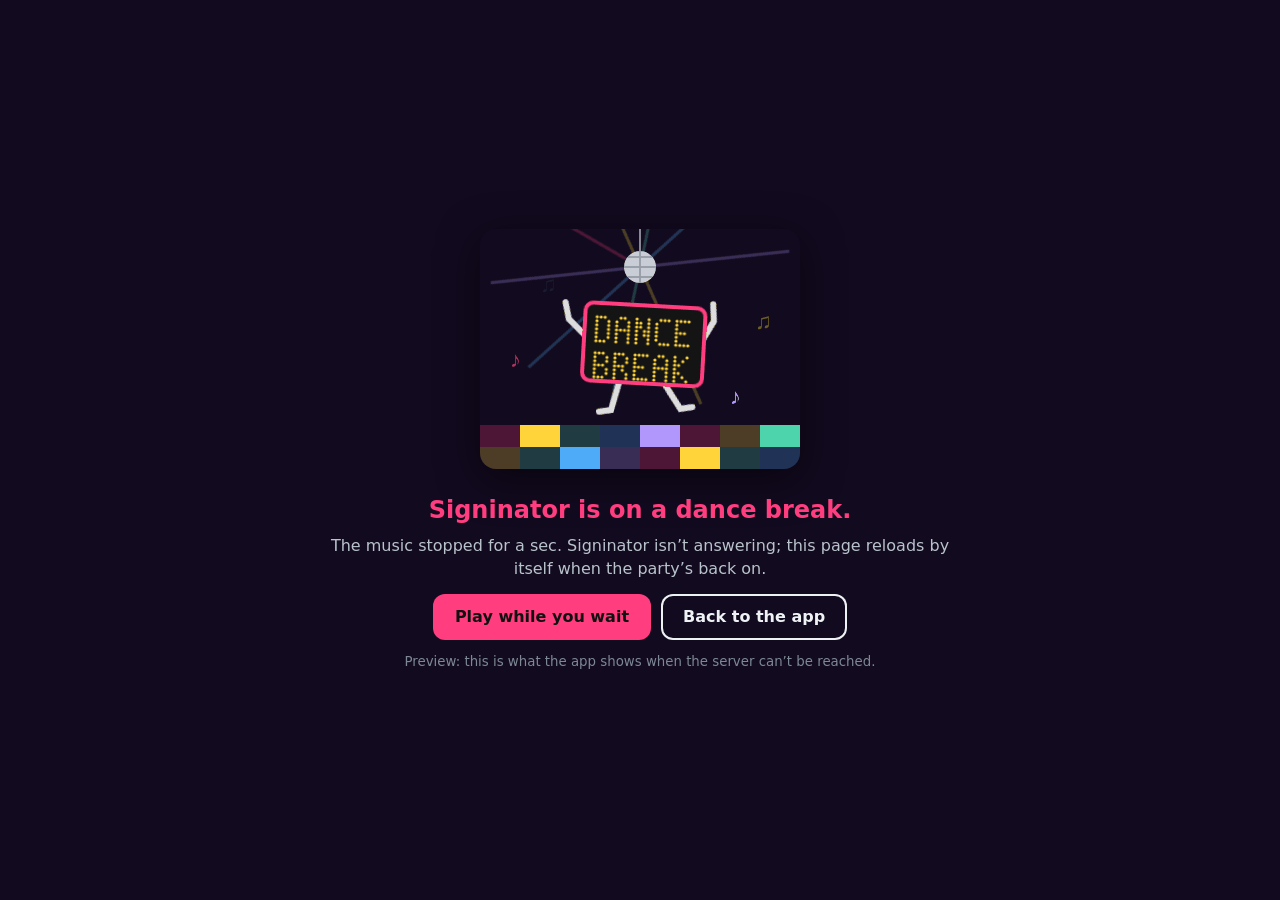
<file: static/offline.html>
<!doctype html>
<html lang="en"><head><meta charset="utf-8">
<meta name="viewport" content="width=device-width,initial-scale=1,maximum-scale=1,user-scalable=no,viewport-fit=cover">
<meta name="theme-color" content="#120a1f"><title>Signinator is offline</title>
<style>
html,body{height:100%;margin:0}
body{background:#120a1f;color:#eef2f5;font:16px/1.45 system-ui,-apple-system,Segoe UI,Roboto,sans-serif;display:flex;align-items:center;justify-content:center;text-align:center;padding:20px;box-sizing:border-box}
main{max-width:420px}
@media (min-width:700px){main{max-width:640px}img{max-width:420px}h1{font-size:30px}}
img{width:100%;max-width:320px;height:auto;border-radius:16px;box-shadow:0 10px 40px #0008;image-rendering:auto}
h1{font-size:24px;margin:18px 0 6px;color:#ff3d7f}
p{margin:0 0 14px;color:#b9c3cc}
button{font:inherit;font-weight:700;border:0;border-radius:12px;padding:11px 22px;background:#ff3d7f;color:#111;cursor:pointer}
small{display:block;margin-top:12px;color:#7d8894}
canvas{width:min(100%,600px,calc(62vh * var(--ar,1.88)));max-width:none;aspect-ratio:320/170;border-radius:16px;box-shadow:0 10px 40px #0008;touch-action:manipulation;cursor:pointer;display:block;margin:0 auto}
canvas[hidden]{display:none}
.btns{display:flex;gap:10px;justify-content:center;flex-wrap:wrap}
button.ghost{background:transparent;color:inherit;box-shadow:inset 0 0 0 2px currentColor}
</style><style>html{touch-action:manipulation;-webkit-text-size-adjust:100%}</style><script>/* no zooming on phones (iPhone Safari ignores user-scalable=no for pinches, so stop the gesture itself) */['gesturestart','gesturechange'].forEach(function(k){document.addEventListener(k,function(e){e.preventDefault()},{passive:false})});document.addEventListener('touchmove',function(e){if(e.touches.length>1||(e.scale!==undefined&&e.scale!==1))e.preventDefault()},{passive:false});</script></head><body><main>
<img id="pic" src="/static/offline.gif" alt="The sign dancing under a disco ball: DANCE BREAK" width="320" height="240">
<canvas id="game" hidden aria-label="A little dancing game"></canvas>
<h1>Signinator is on a dance break.</h1>
<p>The music stopped for a sec. Signinator isn’t answering; this page reloads by itself when the party’s back on.</p>
<div class="btns"><button type="button" id="play">Play while you wait</button> <button type="button" id="again" class="ghost">Try again</button></div>
<small id="st">Checking every 5 seconds…</small>
</main>
<script>
// back as soon as Signinator answers again
var watched = /[?&]down=1/.test(location.search);   // put here by the down watch (the app was open)
var back = watched ? decodeURIComponent((location.search.match(/[?&]back=([^&]*)/) || [])[1] || '/') : null;
var preview = /offline\.html$/.test(location.pathname) && !watched;   // opened from Settings to look at it
function goBack() { if (back) location.replace(back); else location.reload(); }
var n = 5, st = document.getElementById('st');
if (preview) { st.textContent = 'Preview: this is what the app shows when the server can’t be reached.'; var ag = document.getElementById('again'); ag.textContent = 'Back to the app'; ag.onclick = function () { location.href = '/'; }; }
function check() {
  fetch('/static/', { cache: 'no-store' }).then(function (r) { if (r.status < 500) goBack(); }).catch(function () {});
}
if (!preview) setInterval(function () { n--; if (n <= 0) { n = 5; check(); } st.textContent = navigator.onLine === false ? 'Your phone is offline: check its Wi-Fi.' : 'Checking again in ' + n + ' s…'; }, 1000);
if (!preview) document.getElementById('again').onclick = function () { st.textContent = 'Checking…'; check(); setTimeout(goBack, 600); };
if (!preview) window.addEventListener('online', check);
</script><script>
window.GAME = { key: 'signinator-dance-best', ground: '#1c1030', line: '#3a2560', text: '#ff3d7f', over: 'Record scratch! The music stopped.',
  sky: function (x, W, H, t) {
    x.fillStyle = '#120a1f'; x.fillRect(0, 0, W, H);
    var c = ['#ff3d7f', '#ffd43b', '#4dd4ac', '#4dabf7', '#b197fc'];
    x.globalAlpha = 0.18; for (var i = 0; i < 8; i++) { var a = t * 1.2 + i * 0.785; x.strokeStyle = c[i % 5]; x.lineWidth = 3; x.beginPath(); x.moveTo(W / 2, 18); x.lineTo(W / 2 + Math.cos(a) * 260, 18 + Math.abs(Math.sin(a)) * 200); x.stroke(); } x.globalAlpha = 1;
    x.fillStyle = '#c9ced6'; x.beginPath(); x.arc(W / 2, 18, 11, 0, 7); x.fill(); x.fillStyle = '#8a919c'; x.fillRect(W / 2 - 11, 17, 22, 1.5); x.fillRect(W / 2 - 1, 7, 1.5, 22);
    x.font = '700 16px sans-serif'; for (var i = 0; i < 6; i++) { var nx = ((i * 61 - t * 30) % (W + 40) + W + 40) % (W + 40) - 20, ny = 50 + (i * 29) % 60 + Math.sin(t * 3 + i) * 6; x.fillStyle = c[i % 5]; x.globalAlpha = 0.55; x.fillText(i % 2 ? '♪' : '♫', nx, ny); } x.globalAlpha = 1;
  },
  hero: { w: 34, h: 44, draw: function (x, t, air, dead) {
    var c = ['#ff3d7f', '#ffd43b', '#4dd4ac', '#4dabf7'], k = Math.sin(t * 10), b = air ? 0 : Math.abs(k) * 4;
    x.translate(0, -b); if (dead) x.rotate(0.45);
    x.strokeStyle = '#ddd'; x.lineWidth = 3; x.lineCap = 'round';
    x.beginPath(); x.moveTo(10, -14); x.lineTo(air ? 2 : 6 + k * 5, -2); x.moveTo(24, -14); x.lineTo(air ? 32 : 28 - k * 5, -2); x.stroke();
    x.beginPath(); x.moveTo(1, -32); x.lineTo(-7, -38 - k * 6); x.moveTo(33, -32); x.lineTo(41, -38 + k * 6); x.stroke();
    x.fillStyle = '#141414'; x.strokeStyle = c[Math.floor(t * 4) % 4]; x.lineWidth = 2.5; x.beginPath(); x.rect(0, -44, 34, 30); x.fill(); x.stroke();
    x.fillStyle = dead ? '#888' : c[(Math.floor(t * 4) + 1) % 4]; x.font = '800 11px system-ui,sans-serif'; x.textAlign = 'center'; x.fillText(dead ? 'OOF' : (Math.floor(t * 2) % 2 ? '♪ ♫' : 'DJ!'), 17, -25); x.textAlign = 'left';
  } },
  obs: [
    { w: 22, h: 22, draw: function (x, w, h) { x.fillStyle = '#111'; x.beginPath(); x.arc(11, -11, 11, 0, 7); x.fill(); x.strokeStyle = '#333'; x.lineWidth = 1; x.beginPath(); x.arc(11, -11, 7, 0, 7); x.stroke(); x.fillStyle = '#ff3d7f'; x.beginPath(); x.arc(11, -11, 3.5, 0, 7); x.fill(); x.strokeStyle = '#ffd43b'; x.lineWidth = 2; x.beginPath(); x.moveTo(4, -18); x.lineTo(18, -4); x.stroke(); } },
    { w: 16, h: 30, draw: function (x, w, h) { x.fillStyle = '#868e96'; x.fillRect(6, -22, 4, 22); x.fillStyle = '#495057'; x.beginPath(); x.ellipse(8, -26, 6, 8, 0, 0, 7); x.fill(); x.fillStyle = '#adb5bd'; x.fillRect(3, -30, 10, 1.5); x.fillRect(3, -26, 10, 1.5); } },
    { w: 28, h: 20, draw: function (x, w, h) { x.fillStyle = '#4dabf7'; x.fillRect(0, -20, 28, 20); x.fillStyle = '#111'; x.beginPath(); x.arc(8, -10, 5, 0, 7); x.arc(20, -10, 5, 0, 7); x.fill(); x.strokeStyle = '#ff3d7f'; x.lineWidth = 2; x.beginPath(); x.moveTo(3, -24); x.lineTo(25, -24); x.stroke(); x.fillStyle = '#fff'; x.font = '700 7px sans-serif'; x.fillText('MUTE', 6, -26); } }
  ] };
// Play while you wait: a tiny jump-over-things runner, drawn on a canvas (no files needed, so it works offline)
(function () {
  var T = window.GAME, cv = document.getElementById('game'), pic = document.getElementById('pic'), btn = document.getElementById('play');
  var W = 320, H = 170, G = 140, x = cv.getContext('2d'), dpr = Math.min(3, window.devicePixelRatio || 1);
  cv.style.aspectRatio = W + '/' + H;
  function fit() {   // drawn sharp at whatever size the screen gives it (phone, iPad, computer)
    var r = cv.getBoundingClientRect(), k = (r.width || W) / W * Math.min(3, window.devicePixelRatio || 1);
    cv.width = Math.round(W * k); cv.height = Math.round(H * k); x.setTransform(k, 0, 0, k, 0, 0);
  }
  // the playing field takes the screen's shape (taller on a phone held upright, up to 320 high) and fits what's left of
  // the screen around it (the title, the buttons, the note): the same on phones, iPads and computers
  var HMIN = H;
  function sizeField() {
    var box = cv.parentNode, other = 0;
    for (var el = box.firstElementChild; el; el = el.nextElementSibling) if (el !== cv && !el.hidden && el.tagName !== 'SCRIPT') other += el.getBoundingClientRect().height + 8;
    var vv = window.visualViewport, vh = (vv ? vv.height : innerHeight) - other - 40, vw = Math.min(box.clientWidth || innerWidth - 32, 600);
    H = Math.round(Math.max(HMIN, Math.min(320, W * vh / vw))); G = H - 30;
    cv.style.aspectRatio = W + '/' + H; cv.style.width = Math.floor(Math.min(vw, Math.max(200, vh) * W / H)) + 'px';
  }
  cv.style.setProperty('--ar', W / H); addEventListener('resize', function () { if (!cv.hidden) { sizeField(); fit(); } });
  var best = 0; try { best = +localStorage.getItem(T.key) || 0; } catch (e) {}
  var s, raf = 0, last = 0;
  function reset() { s = { y: 0, vy: 0, obs: [], next: 60, sp: 150, t: 0, score: 0, over: false, deco: [] }; }
  function jump() {
    if (!s || s.over) { reset(); return; }
    if (s.y === 0) { s.vy = 420; }
  }
  function start() { pic.hidden = true; cv.hidden = false; sizeField(); fit(); btn.textContent = 'Jump'; reset(); last = 0; cancelAnimationFrame(raf); raf = requestAnimationFrame(loop); }
  btn.onclick = function () { if (cv.hidden) start(); else jump(); };
  cv.addEventListener('pointerdown', function (e) { e.preventDefault(); jump(); });
  addEventListener('keydown', function (e) { if (cv.hidden) return; if (e.code === 'Space' || e.code === 'ArrowUp') { e.preventDefault(); jump(); } });
  function hit(o) { var px = 40, pw = T.hero.w - 8, py = G - s.y - T.hero.h + 4; return px + pw > o.x + 3 && px < o.x + o.w - 3 && py + T.hero.h - 6 > G - o.h; }
  function loop(ts) {
    var dt = last ? Math.min(0.05, (ts - last) / 1000) : 0; last = ts;
    if (!s.over) {
      s.t += dt; s.sp = 150 + s.t * 6; s.score += dt * 10;
      s.vy -= 1300 * dt; s.y = Math.max(0, s.y + s.vy * dt); if (s.y === 0) s.vy = 0;
      s.next -= s.sp * dt;
      if (s.next <= 0) { var k = T.obs[Math.floor(Math.random() * T.obs.length)]; s.obs.push({ x: W + 10, w: k.w, h: k.h, k: k }); s.next = 140 + Math.random() * 160 + s.sp * 0.25; }
      for (var i = s.obs.length - 1; i >= 0; i--) { var o = s.obs[i]; o.x -= s.sp * dt; if (o.x < -40) s.obs.splice(i, 1); else if (hit(o)) { s.over = true; if (s.score > best) { best = Math.floor(s.score); try { localStorage.setItem(T.key, best); } catch (e) {} } } }
    }
    draw(); raf = requestAnimationFrame(loop);
  }
  function draw() {
    x.clearRect(0, 0, W, H); T.sky(x, W, H, s.t);
    x.fillStyle = T.ground; x.fillRect(0, G, W, H - G);
    x.strokeStyle = T.line; x.lineWidth = 2; x.beginPath(); x.moveTo(0, G + 1); x.lineTo(W, G + 1); x.stroke();
    // ground speckles scroll by
    x.fillStyle = T.line; for (var i = 0; i < 14; i++) { var gx = ((i * 53 - s.t * s.sp) % W + W) % W; x.fillRect(gx, G + 8 + (i * 7) % 18, 3 + (i % 3), 2); }
    s.obs.forEach(function (o) { x.save(); x.translate(o.x, G); o.k.draw(x, o.w, o.h); x.restore(); });
    x.save(); x.translate(40, G - s.y); T.hero.draw(x, s.t, s.y > 0, s.over); x.restore();
    x.fillStyle = T.text; x.font = '700 13px system-ui,sans-serif'; x.textAlign = 'right';
    x.fillText(String(Math.floor(s.score)).padStart(5, '0') + (best ? '   best ' + best : ''), W - 10, 20);
    if (s.over) { x.textAlign = 'center'; for (var fs = 18; fs > 10; fs--) { x.font = '800 ' + fs + 'px system-ui,sans-serif'; if (x.measureText(T.over).width < W - 24) break; } x.fillText(T.over, W / 2, 62); x.font = '600 12px system-ui,sans-serif'; x.fillText('tap to try again', W / 2, 82); }
    else if (s.t < 2.2) { x.textAlign = 'center'; x.font = '600 12px system-ui,sans-serif'; x.fillText('tap to jump', W / 2, 62); }
  }
})();
</script>
</body></html>
</file>
